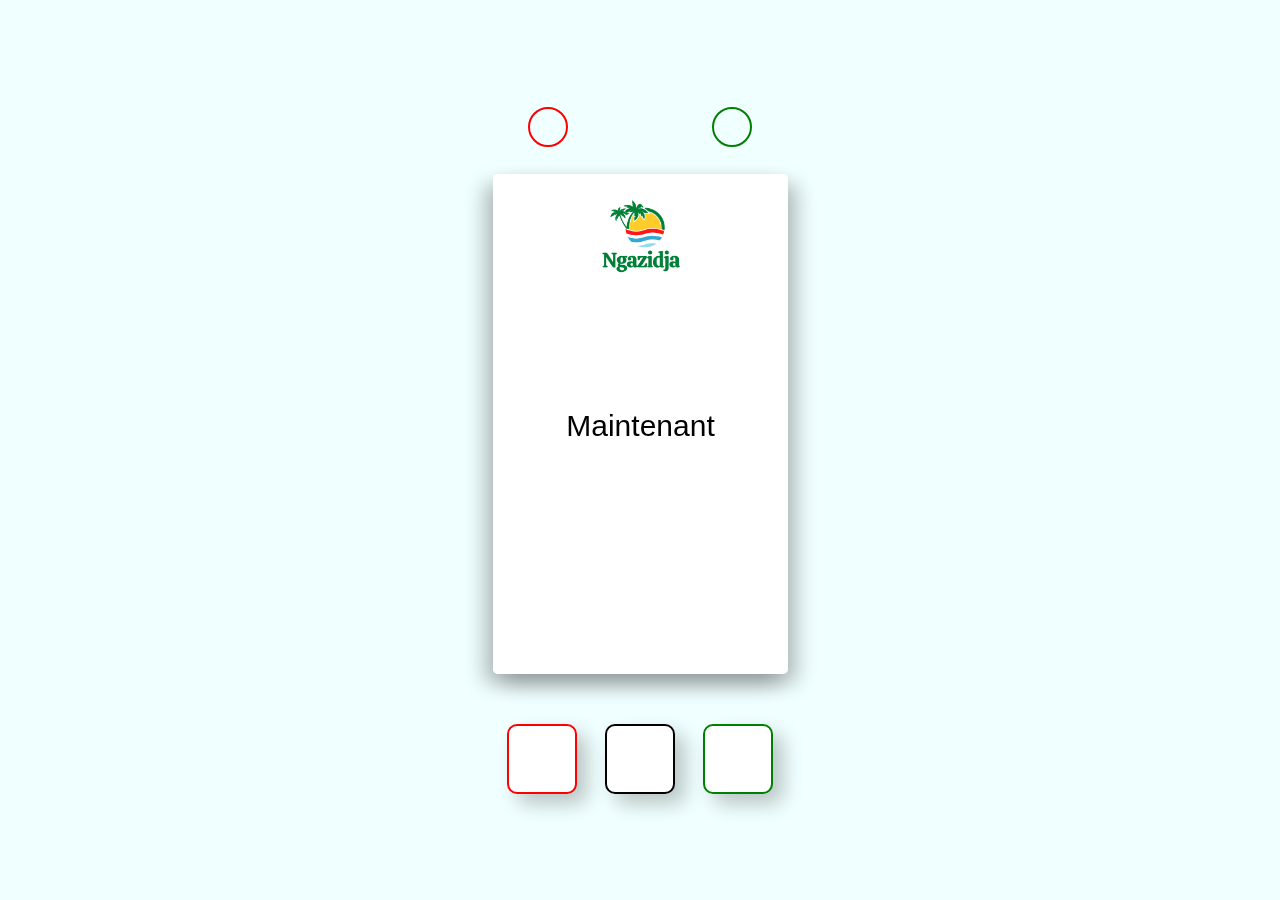
<file: page quizz/index.html>
<!DOCTYPE html>
<html lang="en">
  <head>
    <meta charset="UTF-8" />
    <meta http-equiv="X-UA-Compatible" content="IE=edge" />
    <meta name="viewport" content="width=device-width, initial-scale=1.0" />
    <link rel="stylesheet" href="https://cdnjs.cloudflare.com/ajax/libs/font-awesome/6.1.2/css/all.min.css" integrity="sha512-1sCRPdkRXhBV2PBLUdRb4tMg1w2YPf37qatUFeS7zlBy7jJI8Lf4VHwWfZZfpXtYSLy85pkm9GaYVYMfw5BC1A==" crossorigin="anonymous" referrerpolicy="no-referrer" />
    <link rel="stylesheet" href="style.css" />
    <title>Comorien</title>
  </head>
  <body>
    <div class="complet">
    <div class="score">
      <div class="revoir"></div>
      <div class="nbreCarte"></div>
      <div class="correct"></div>
    </div>

    
    <!-- <h1>Apprendre le Comorien</h1> -->
    <div class="card">
      <div class="double-face">
        <div class="motComorien">
         <img src="LOGO/Ngazidja2.png" alt="logo" />
          <!-- <div class="motCom">mɗrongowo,mi</div> -->
          <!-- <i class="fa-solid fa-ear-listen" id="son"></i> -->
        </div>
        <div class="motTrad">
           <img src="LOGO/Ngazidja2.png" alt="logo" />
          <!--<div class="fr">la parole(s)</div> -->
        </div>
      </div>
      <!-- <audio id="maintenant" src="apvasa.mp3"></audio> -->
    </div>
    <div class="result">
      <i class="fa-solid fa-book"></i>
      <i class="fa-solid fa-eye" ></i>
      <i class="fa-solid fa-eye-slash" id="oeil"></i>
      <i class="fa-solid fa-thumbs-up"></i>
    </div>
  </div>

    <div class="final">
      <img src="LOGO/Ngazidja.png" alt="logo" class="commentaire"/>
      <div class="recap">
            <!-- Résultat:
          <br><br>
          vous avez obtenu:
          <br>
          4 bonnes réponse
          <br>
          3 mauvaises réponses  -->
      </div>
      <div class="conseil">
          <!-- Félicitation!!
          <br>
          Continuez!! votre apprentissage,
          <br>
          vous etes sur la bonne voix!! -->
      </div>
      <div class="choice">
          <div class="nonAcquis">Revoir</div>
          <div class="restart">Rejouer</div>
      </div>
  </div>
    
<!-- <audio src=""></audio> -->
    <script src="script.js"></script>
  </body>
</html>
</file>
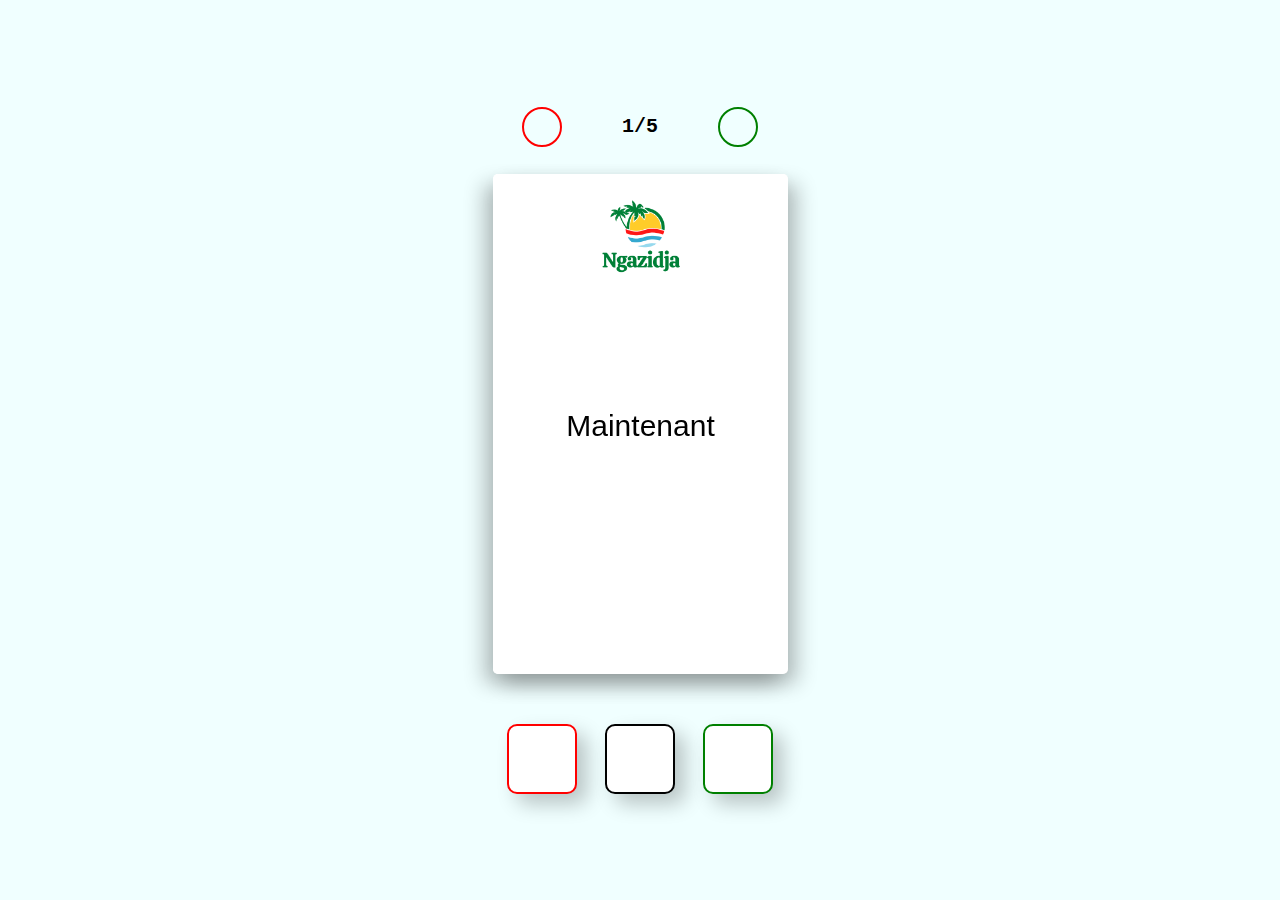
<file: page_quizz/index.html>
<!DOCTYPE html>
<html lang="en">
  <head>
    <meta charset="UTF-8" />
    <meta http-equiv="X-UA-Compatible" content="IE=edge" />
    <meta name="viewport" content="width=device-width, initial-scale=1.0" />
    <link rel="stylesheet" href="https://cdnjs.cloudflare.com/ajax/libs/font-awesome/6.1.2/css/all.min.css" integrity="sha512-1sCRPdkRXhBV2PBLUdRb4tMg1w2YPf37qatUFeS7zlBy7jJI8Lf4VHwWfZZfpXtYSLy85pkm9GaYVYMfw5BC1A==" crossorigin="anonymous" referrerpolicy="no-referrer" />
    <link rel="stylesheet" href="style.css" />
    <title>Comorien</title>
  </head>
  <body>
    <div class="complet">
    <div class="score">
      <div class="revoir"></div>
      <div class="nbreCarte"></div>
      <div class="correct"></div>
    </div>

    
    <!-- <h1>Apprendre le Comorien</h1> -->
    <div class="card">
      <div class="double-face">
        <div class="motComorien">
         <img src="LOGO/Ngazidja2.png" class="logoDouble" alt="logo" />
          <!-- <div class="motCom">mɗrongowo,mi</div> -->
          <!-- <i class="fa-solid fa-ear-listen" id="son"></i> -->
        </div>
        <div class="motTrad">
           <img src="LOGO/Ngazidja2.png" class="logoDouble" alt="logo" />
          <!--<div class="fr">la parole(s)</div> -->
        </div>
      </div>
      <!-- <audio id="maintenant" src="apvasa.mp3"></audio> -->
    </div>
    <div class="result">
      <i class="fa-solid fa-book"></i>
      <i class="fa-solid fa-eye" ></i>
      <i class="fa-solid fa-eye-slash" id="oeil"></i>
      <i class="fa-solid fa-thumbs-up"></i>
    </div>
  </div>

    <div class="final">
      <img src="LOGO/NgazidjaR.png" alt="logo" class="commentaire"/>
      <div class="recap">
            <!-- Résultat:
          <br><br>
          vous avez obtenu:
          <br>
          4 bonnes réponse
          <br>
          3 mauvaises réponses  -->
      </div>
      <div class="conseil">
          <!-- Félicitation!!
          <br>
          Continuez!! votre apprentissage,
          <br>
          vous etes sur la bonne voix!! -->
      </div>
      <div class="choice">
          <div class="nonAcquis">Revoir</div>
          <div class="restart">Rejouer</div>
      </div>
  </div>
    
<!-- <audio src=""></audio> -->
    <script src="script.js"></script>
  </body>
</html>
</file>
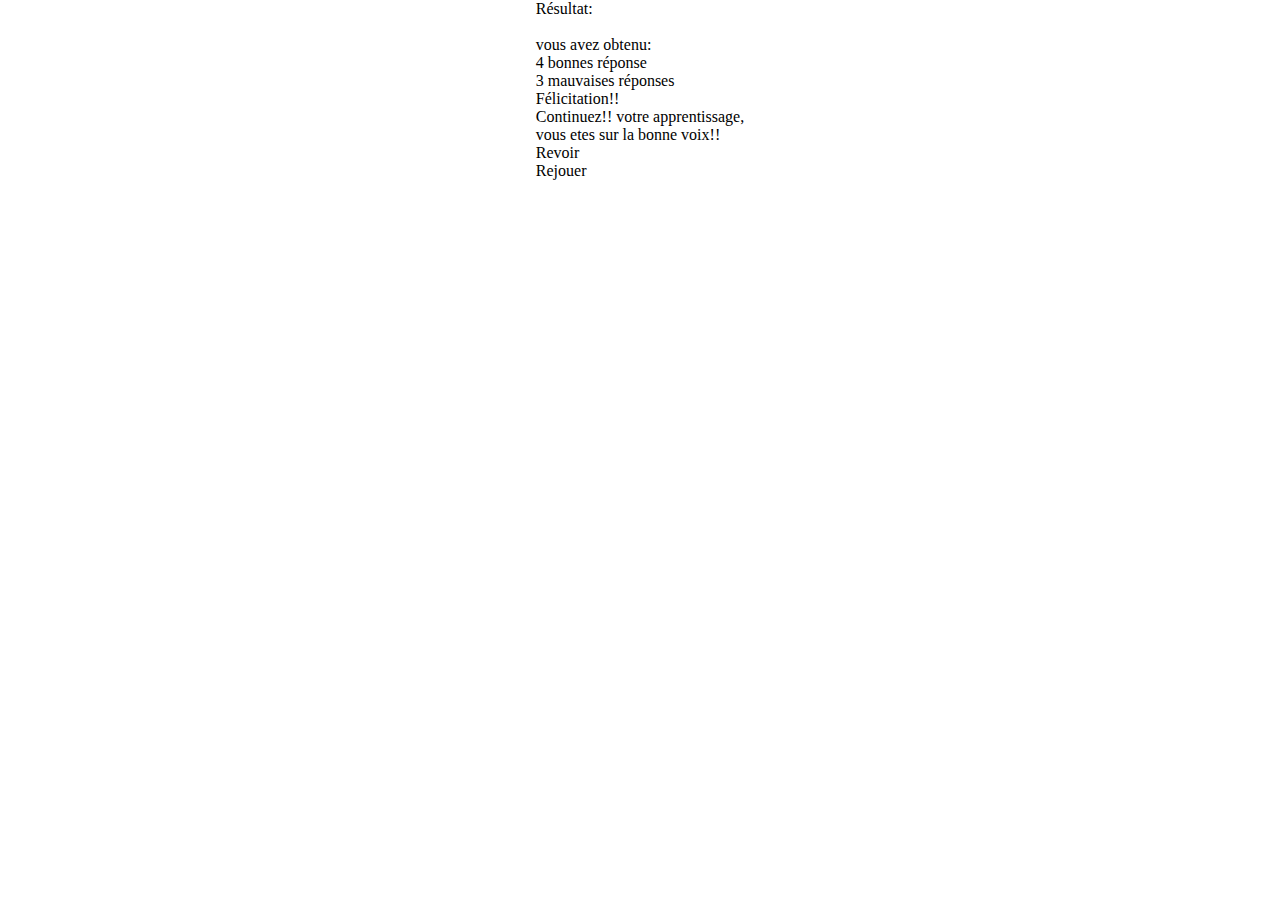
<file: index1.html>
<!DOCTYPE html>
<html lang="fr">
<head>
    <meta charset="UTF-8">
    <meta http-equiv="X-UA-Compatible" content="IE=edge">
    <meta name="viewport" content="width=device-width, initial-scale=1.0">
    <link rel="stylesheet" href="https://cdnjs.cloudflare.com/ajax/libs/font-awesome/6.1.2/css/all.min.css" integrity="sha512-1sCRPdkRXhBV2PBLUdRb4tMg1w2YPf37qatUFeS7zlBy7jJI8Lf4VHwWfZZfpXtYSLy85pkm9GaYVYMfw5BC1A==" crossorigin="anonymous" referrerpolicy="no-referrer" />
    <link rel="stylesheet" href="style.css" />
    <title>Document</title>
</head>
<body>
    <div class="final">
    <div class="recap">
         Résultat:
        <br><br>
        vous avez obtenu:
        <br>
        4 bonnes réponse
        <br>
        3 mauvaises réponses 
    </div>
    <div class="conseil">
        Félicitation!!
        <br>
        Continuez!! votre apprentissage,
        <br>
        vous etes sur la bonne voix!!
    </div>
    <div class="choice">
        <div class="nonAcquis">Revoir</div>
        <div class="restart">Rejouer</div>
    </div>
</div>
    <script src="script.js"></script>
</body>
</html>
</file>
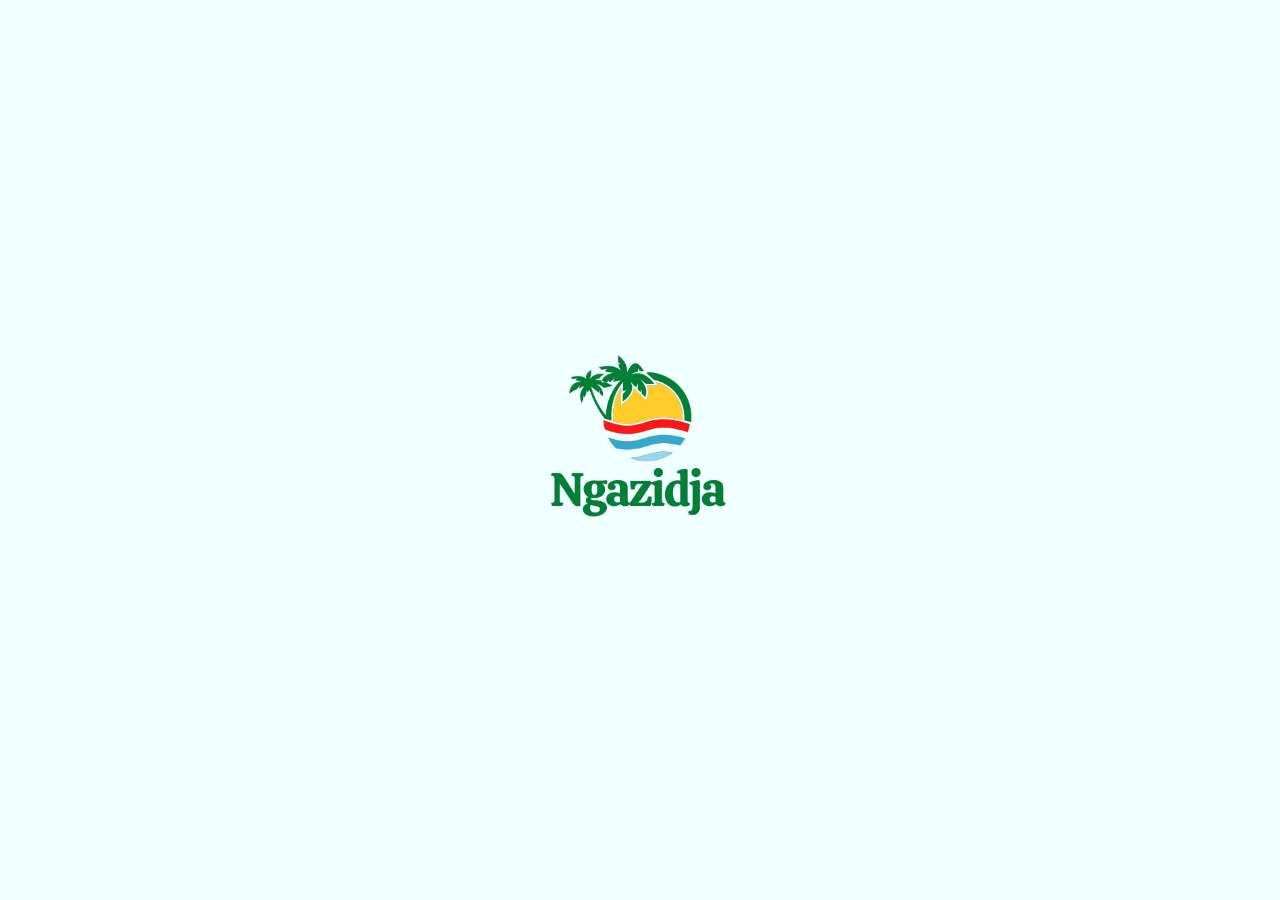
<file: menu/index1.html>
<!DOCTYPE html>
<html lang="fr">
<head>
    <meta charset="UTF-8">
    <meta http-equiv="X-UA-Compatible" content="IE=edge">
    <meta name="viewport" content="width=device-width, initial-scale=1.0">
    <link rel="stylesheet" href="https://cdnjs.cloudflare.com/ajax/libs/font-awesome/6.1.2/css/all.min.css" integrity="sha512-1sCRPdkRXhBV2PBLUdRb4tMg1w2YPf37qatUFeS7zlBy7jJI8Lf4VHwWfZZfpXtYSLy85pkm9GaYVYMfw5BC1A==" crossorigin="anonymous" referrerpolicy="no-referrer" />
    <link rel="stylesheet" href="style.css" />
    <title>Document</title>
</head>
<body>
    <div class="container-loader">
<div class="loader">
    <img src="../src/NgazidjaT.png"  class="loader" alt="logo">
</div>
</div>

    <div class="container">
   <h1>Menu</h1>
    <!-- <script src="script.js"></script> -->
    
    <ul class="categorie">
        <li class="sentence"><img src="src/puzzle.png" alt="Phrase"> Conversation</li>
        <li class="expression"><img src="src/book.png" alt="expression"> Expression</li>
        <li class="abc"><img src="src/abc.png" alt="abc"> Vocabulaire</li>
    </ul>

</div>
    <script src="script.js"></script>
</body>
</html>
</file>
<file: page quizz/style.css>
*, ::before, ::after {
    box-sizing: border-box;
    margin: 0;
    padding: 0;
  }
  
  body{
    height: 100vh;
    display: flex;
    flex-direction: column;
    justify-content: center;
    font-family: "Courier New", Courier, monospace;
    background-color: azure;
    /* background-image: linear-gradient(to bottom, #041d29, #004f60, #008675, #00bc60, #a8eb12); */
    
    align-items: center;
    
    /* width: 100vw;  */
  }
  .score{
    display: flex;
    justify-content: space-around;
    align-items: center;
    font-weight: 900;
    font-size: 20PX;
    /* border: 1px solid; */
    width: 100%;
    margin-bottom: 27px;
  }
  .revoir,.correct{
    display: flex;
    justify-content: center;
    align-items: center;
    border: 2px solid;
    border-radius: 50%;
    width: 40px;
    height: 40px;
  }

  .motComorien{
    display: flex;
    flex-direction: column;
    justify-content: flex-end;
    align-items: center;
    font-family:'Anton', sans-serif;
    height: 250px;
    width: 95%;
    font-weight: 400;
    font-size: 2rem;
    box-shadow: 10px 10px 20px 0px rgba(0,0,0,0.23);
    -webkit-box-shadow: 10px 10px 20px 0px rgba(0,0,0,0.23);
    -moz-box-shadow: 10px 10px 20px 0px rgba(0,0,0,0.23); 
    /* border-bottom: 1px solid black; */
  }
  .mot{
    margin-bottom: 40px;
  }
  #son{
    display: flex;
    border: none;
    margin-left: 180px;
    font-size: 30px;
    box-shadow: none;

  }
  .motTrad{
    display: flex;
    flex-direction: column;
    justify-content: center;
    align-items: center;
    font-family:'Anton', sans-serif;
    font-weight: 400;
    font-size: 30px;
    height:250px;
    box-shadow: 10px 10px 20px 0px rgba(0,0,0,0.23);
    -webkit-box-shadow: 10px 10px 20px 0px rgba(0,0,0,0.23);
    -moz-box-shadow: 10px 10px 20px 0px rgba(0,0,0,0.23); 
    /* padding-bottom: 50px; */
  }

  .fr, .motCom{
    margin-top: 85px;
  }
  .card {
    perspective: 1000px;
    transition: transform 0.2 ease-out;
    /* display: flex;
    flex-direction: column;
    justify-content: space-around;
    align-items: center;*/
    /* background-color: white; */
    border-radius: 5px; 
    /* margin-top: 70px; */
    width: 295px; 
    height: 500px; 
     /* box-shadow: 10px 10px 20px 0px rgba(0,0,0,0.23);
-webkit-box-shadow: 10px 10px 20px 0px rgba(0,0,0,0.23);
-moz-box-shadow: 10px 10px 20px 0px rgba(0,0,0,0.23);  */

  }
   .motTrad{
    backface-visibility: hidden;
    -webkit-backface-visibility: hidden;
    
  } 
   .motComorien{
    transform: rotateY(180deg); 
    
   } 
  .active{
    transform: rotateY(180deg);
  }
  /* .card:hover{
    transform: scale(1.02);
  } */
  .double-face{
    position: relative;
    width: 100%;
    height: 100%;
    transform-style: preserve-3d;
    will-change: transform;
    transition: transform 0.6s;
  }
  .motComorien, .motTrad{
    position: absolute;
    width: 100%;
    height: 100%;
    pointer-events: none;
    border-radius: 5px;
    background: white; 
    display: flex;
    justify-content:flex-start;
    align-items: center;
  }

  .result{
    display: flex;
    align-items: center;
    justify-content: space-around;
    
     /* width: 70%;  */
     margin-top: 50px; 
  }

  #oeil{
    display:none;
  }
  .fa-shake{
     display: none; 
     --fa-animation-duration: 2s; 
     --fa-animation-iteration-count: 1; 
     --fa-animation-timing: ease-in-out;
  }

  .fa-solid{
    display: flex;
    justify-content:center;
    align-items: center;
    background-color: white;
    font-size: 40px;
    border: 2px solid Black;
    width: 70px;
    height: 70px;
    border-radius: 10px;
    box-shadow: 10px 10px 20px 0px rgba(0,0,0,0.23);
-webkit-box-shadow: 10px 10px 20px 0px rgba(0,0,0,0.23);
-moz-box-shadow: 10px 10px 20px 0px rgba(0,0,0,0.23);
  }

  .fa-book, .revoir{
    border-color: red;
  }

  .fa-thumbs-up, .correct{
    border-color: green;
  }

img{
  width: 150px;
  height: 150px;
  
}

.recap, .conseil{
  display:flex;
  justify-content: center;
  flex-direction: column;
  align-items: center;
  text-align: center;
  font-family: 'Franklin Gothic Medium', 'Arial Narrow', Arial, sans-serif;
  font-size: x-large;
  /* border: 1px solid greenyellow; */
}
/* .conseil{
  margin-bottom: 100px;
} */
.choice{
  display: flex;
  justify-content: space-around;
  /* width: 80%; */
  margin-top: 60px;
  /* border: 1px solid red; */
}

.nonAcquis, .restart{
  border: 2px solid black;
  border-radius: 5px;
  font-size: x-large;
  font-family: Cambria, Cochin, Georgia, Times, 'Times New Roman', serif;
  padding: 5px 10px;
}
  .final{
  display: none;
  flex-direction: column;
  justify-content: space-evenly;
  height: 100%;
} 
.complet{
  display: block;
}
span{
  color: red;
}
.commentaire{
display: block;
margin: 0 auto;
width: 250px;
height: 250px;
}
</file>
<file: page_quizz/style.css>
*, ::before, ::after {
    box-sizing: border-box;
    margin: 0;
    padding: 0;
  }
  
  body{
    height: 100vh;
    display: flex;
    flex-direction: column;
    justify-content: center;
    font-family: "Courier New", Courier, monospace;
    background-color: azure;
    /* background-image: linear-gradient(to bottom, #041d29, #004f60, #008675, #00bc60, #a8eb12); */
    
    align-items: center;
    
    /* width: 100vw;  */
  }
  .score{
    display: flex;
    justify-content: space-around;
    align-items: center;
    font-weight: 900;
    font-size: 20PX;
    /* border: 1px solid; */
    width: 100%;
    margin-bottom: 27px;
  }
  .revoir,.correct{
    display: flex;
    justify-content: center;
    align-items: center;
    border: 2px solid;
    border-radius: 50%;
    width: 40px;
    height: 40px;
  }

  .motComorien{
    display: flex;
    flex-direction: column;
    justify-content: flex-end;
    align-items: center;
    font-family:'Anton', sans-serif;
    height: 250px;
    width: 95%;
    font-weight: 400;
    font-size: 2rem;
    box-shadow: 10px 10px 20px 0px rgba(0,0,0,0.23);
    -webkit-box-shadow: 10px 10px 20px 0px rgba(0,0,0,0.23);
    -moz-box-shadow: 10px 10px 20px 0px rgba(0,0,0,0.23); 
    /* border-bottom: 1px solid black; */
  }
  .mot{
    margin-bottom: 40px;
  }
  #son{
    display: flex;
    border: none;
    margin-left: 180px;
    font-size: 30px;
    box-shadow: none;

  }
  .motTrad{
    display: flex;
    flex-direction: column;
    justify-content: center;
    align-items: center;
    font-family:'Anton', sans-serif;
    font-weight: 400;
    font-size: 30px;
    height:250px;
    box-shadow: 10px 10px 20px 0px rgba(0,0,0,0.23);
    -webkit-box-shadow: 10px 10px 20px 0px rgba(0,0,0,0.23);
    -moz-box-shadow: 10px 10px 20px 0px rgba(0,0,0,0.23); 
    /* padding-bottom: 50px; */
  }

  .fr, .motCom{
    margin-top: 85px;
  }
  .card {
    perspective: 1000px;
    transition: transform 0.2 ease-out;
    /* display: flex;
    flex-direction: column;
    justify-content: space-around;
    align-items: center;*/
    /* background-color: white; */
    border-radius: 5px; 
    /* margin-top: 70px; */
    width: 295px; 
    height: 500px; 
     /* box-shadow: 10px 10px 20px 0px rgba(0,0,0,0.23);
-webkit-box-shadow: 10px 10px 20px 0px rgba(0,0,0,0.23);
-moz-box-shadow: 10px 10px 20px 0px rgba(0,0,0,0.23);  */

  }
   .motTrad{
    backface-visibility: hidden;
    -webkit-backface-visibility: hidden;
    
  } 
   .motComorien{
    transform: rotateY(180deg); 
    
   } 
  .active{
    transform: rotateY(180deg);
  }
  /* .card:hover{
    transform: scale(1.02);
  } */
  .double-face{
    position: relative;
    width: 100%;
    height: 100%;
    transform-style: preserve-3d;
    will-change: transform;
    transition: transform 0.6s;
  }
  .motComorien, .motTrad{
    position: absolute;
    width: 100%;
    height: 100%;
    pointer-events: none;
    border-radius: 5px;
    background: white; 
    display: flex;
    justify-content:flex-start;
    align-items: center;
  }

  .result{
    display: flex;
    align-items: center;
    justify-content: space-around;
    
     /* width: 70%;  */
     margin-top: 50px; 
  }

  #oeil{
    display:none;
  }
  .fa-shake{
     display: none; 
     --fa-animation-duration: 2s; 
     --fa-animation-iteration-count: 1; 
     --fa-animation-timing: ease-in-out;
  }

  .fa-solid{
    display: flex;
    justify-content:center;
    align-items: center;
    background-color: white;
    font-size: 40px;
    border: 2px solid Black;
    width: 70px;
    height: 70px;
    border-radius: 10px;
    box-shadow: 10px 10px 20px 0px rgba(0,0,0,0.23);
-webkit-box-shadow: 10px 10px 20px 0px rgba(0,0,0,0.23);
-moz-box-shadow: 10px 10px 20px 0px rgba(0,0,0,0.23);
  }

  .fa-book, .revoir{
    border-color: red;
  }

  .fa-thumbs-up, .correct{
    border-color: green;
  }

img{
  width: 110px;
  height: 110px;
  
}

.recap, .conseil{
  display:flex;
  justify-content: center;
  flex-direction: column;
  align-items: center;
  text-align: center;
  font-family: 'Franklin Gothic Medium', 'Arial Narrow', Arial, sans-serif;
  font-size: x-large;
  /* border: 1px solid greenyellow; */
}
/* .conseil{
  margin-bottom: 100px;
} */
.choice{
  display: flex;
  justify-content: space-around;
  /* width: 80%; */
  margin-top: 60px;
  /* border: 1px solid red; */
}

.nonAcquis, .restart{
  border: 2px solid black;
  border-radius: 5px;
  font-size: x-large;
  font-family: Cambria, Cochin, Georgia, Times, 'Times New Roman', serif;
  padding: 5px 10px;
}
  .final{
  display: none;
  flex-direction: column;
  justify-content: space-evenly;
  height: 100%;
} 
.complet{
  display: block;
}
span{
  color: red;
}
.commentaire{
display: block;
margin: 0 auto;
/* width: 250px;
height: 250px; */
}
.podium {
  width: 100px;
  height: 100px;
}
.logoDouble {
  width: 150px;
  height: 150px;
}
</file>
<file: style.css>
*, ::before, ::after {
    box-sizing: border-box;
    margin: 0;
    padding: 0;
}
body{
    display: flex;
      justify-content: center; 
    /* text-align: center;  */
    width: 100%;
    height: 100vh;
}
.logo{
    display: flex;
    justify-content: center;
    margin: 0 auto;
    
}


.accueil{
    width: 100%;
    height: 100%;
    background: #333;
    background: url(src/sunset-1651426_1920.jpg);
    background-size: cover;
    background-repeat: no-repeat;
    background-position: center;
}
h1{
    display: flex;
     /* justify-content: center; */
     align-items: center; 
     font-size: 25px;
     /* text-align: center;    */
    width: 90%;
    height: 200px;
    margin: 0 auto;
    /* border: 1px solid; */
    color: rgb(11, 15, 11);

}
img{
    width: 150px;
}
.button{
    display: flex;
    justify-content: center;
    align-items: center;
    font-size: 20px;
    font-weight: 200;
    font-family: 'Gill Sans', 'Gill Sans MT', Calibri, 'Trebuchet MS', sans-serif;
    width: 60px;
    padding: 10px 56px;
    border: 2px solid white;
    color: white;
    margin: 0 auto;
    border-radius: 10px;
}

 .bloc_total {
width:100%;   
}
</file>
<file: menu/style.css>
*, ::before, ::after {
    box-sizing: border-box;
    margin: 0;
    padding: 0;
  }
.container-loader {
  position: fixed;
  display: flex;
  justify-content: center;
  align-items: center;
  width: 100%;
  height: 100%;
  z-index: 999;
  background-color: azure;
  animation: myLoader 2s ease-in 0s 1 normal forwards; 
    /* animation-name: myAder;  */
   /* animation-duration: 3s;  */
  
}

  @keyframes myAder {
  0% {
    opacity: 1;
    
  }
   100% {
    opacity: 1;
    
  }
}  

  img.loader {
   animation: myLoader 2s ease-in 0s 1 normal forwards; 
    width:200px;
    
  }

  @keyframes myLoader {
    0% {
      opacity: 1;
    }
  
    100% {
      opacity:0;
      visibility: hidden;
    }
  }

  
  .container {
    display: block;
    text-align: center;
    width: 100%;
  }
  
  body{
    height: 100vh;
    display: flex;
    flex-direction: column;
    justify-content: space-around;
    font-family: "Courier New", Courier, monospace;
    background-color: azure;
    /* background-image: linear-gradient(to bottom, #041d29, #004f60, #008675, #00bc60, #a8eb12); */
    
    align-items: center;
    
    /* width: 100vw;  */
  }

  h1{
    font-size: 50px;
    font-family: Cambria, Cochin, Georgia, Times, 'Times New Roman', serif;
    margin-bottom: 131px;
  }
  

  ul {
    font-family: Georgia, 'Times New Roman', Times, serif;
    font-size: 30px;
    display: flex;
    justify-content: space-around;
    align-items: center;
    flex-direction: column;
    min-height: 400px;
    /* border: 1px solid black; */
    width: 100%;
  }

  li {
    display: flex;
    justify-content: space-around;
    align-items: center;
    min-width: 80%;
    height: 70px;
    background-color:white;
    /* border: 1px solidred; */
    border-radius: 10px;
    box-shadow: 10px 10px 20px 0px rgba(0,0,0,0.23);
    -webkit-box-shadow: 10px 10px 20px 0px rgba(0,0,0,0.23);
    -moz-box-shadow: 10px 10px 20px 0px rgba(0,0,0,0.23);
    /* animation: myAnim 1s ease 0s 1 normal forwards; */
  }

   .sentence {
    
    animation: myAnim 1s ease 0s 1 normal forwards;
    opacity: 0;
}

  @keyframes myAnim {
	0% {
		/* opacity: 0; */
		transform: translateX(-250px);
	}

	100% {
		opacity: 1;
		transform: translateX(0);
	}
}

img{
    width: 50px;
}

 .expression {
    animation: anim2 1s ease 0.2s 1 normal forwards;
    opacity: 0;
}
@keyframes anim2 {
	0% {

		transform: translateX(250px);
	}

	100% {
		opacity: 1;
		transform: translateX(0);
	}
}

.abc {
    animation: myAnim3 1s ease 0.4s 1 normal forwards; 
    opacity: 0;
}
@keyframes myAnim3 {
	0% {
		/* opacity: 0; */
		transform: translateX(-250px);
	}

	100% {
		opacity: 1;
		transform: translateX(0);
	}
}
 
img{
    width: 50px;
}
</file>
